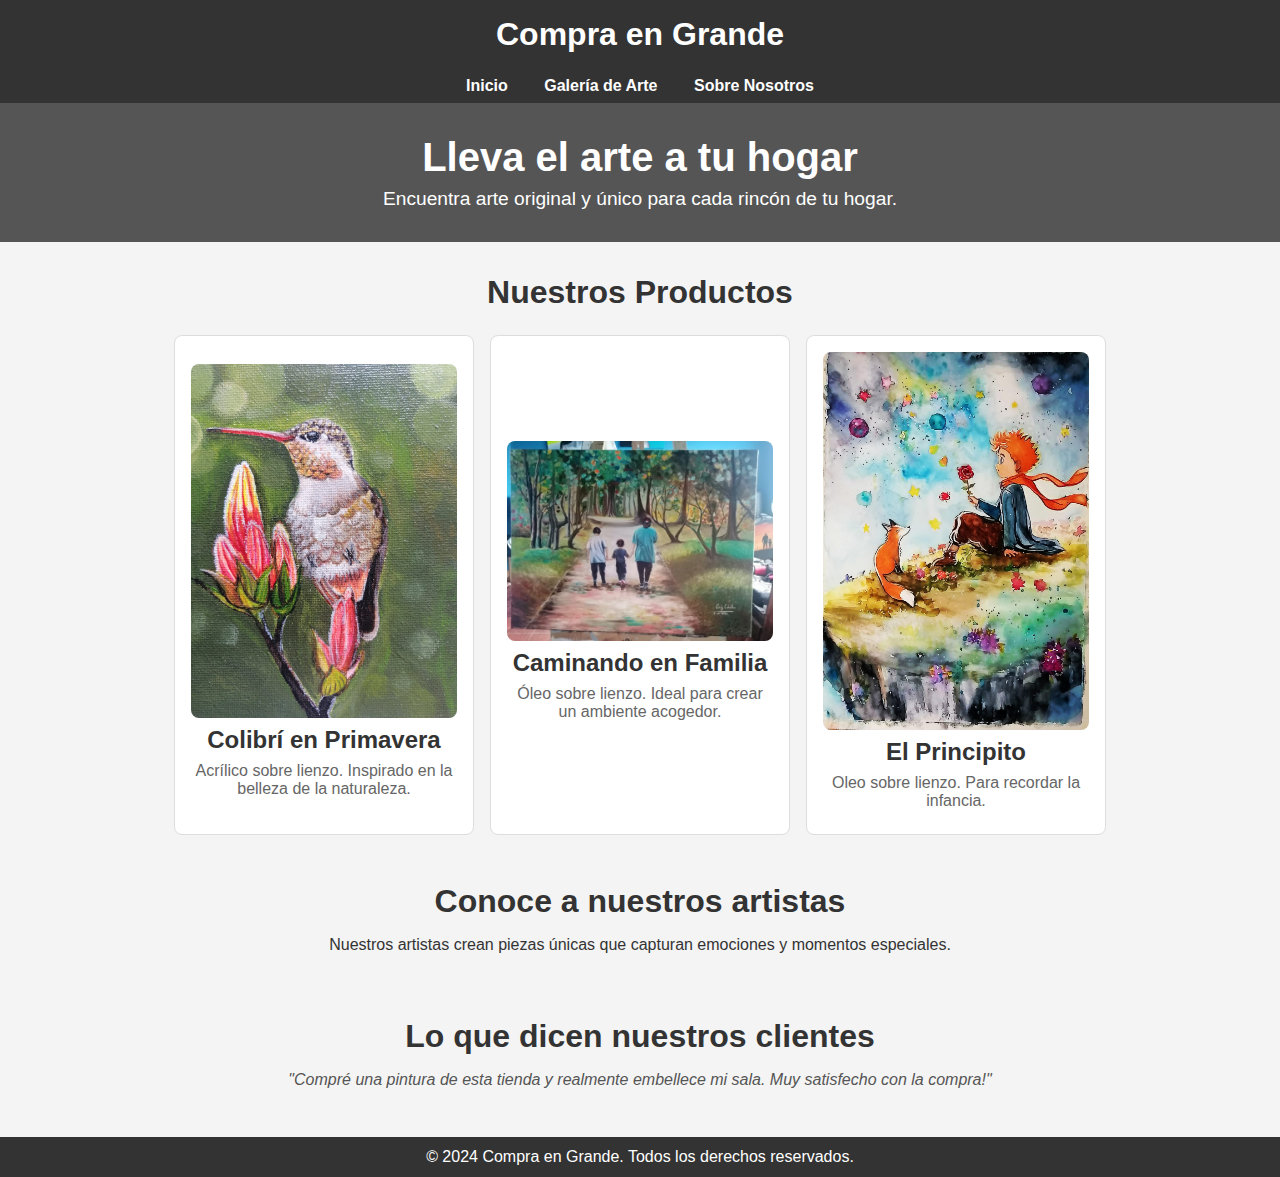
<file: index.html>
<!DOCTYPE html>
<html lang="es">
<head>
    <meta charset="UTF-8">
    <meta name="viewport" content="width=device-width, initial-scale=1.0">
    <title>Compra en Grande - Tienda de Arte</title>
    <link rel="stylesheet" href="./styles/style.css">
</head>
<body>
    <!-- Encabezado -->
    <header>
        <div class="logo">
            <h1>Compra en Grande</h1>
        </div>
    </header>
    <nav>
        <a href="#galeria">Inicio</a>
        <a href="./htmls/galeria.html">Galería de Arte</a>
        <a href="./htmls/nosotros.html">Sobre Nosotros</a>
    </nav>

    <!-- Banner Principal -->
    <section class="banner">
        <h2>Lleva el arte a tu hogar</h2>
        <p>Encuentra arte original y único para cada rincón de tu hogar.</p>
    </section>

    <!-- Galería de Arte -->
    <section id="galeria" class="galeria">
        <h2>Nuestros Productos</h2>
        <div class="productos">
            <div class="producto" onclick="verProducto('Colibrí en Primavera', 'Acrílico sobre lienzo', 100, '../imagenes/colobri en primavera.jpeg', true)">
                    <img src="./imagenes/colobri en primavera.jpeg" alt="Colibrí en Primavera">
                    <h3>Colibrí en Primavera</h3>
                    <p>Acrílico sobre lienzo. Inspirado en la belleza de la naturaleza.</p>
            </div>
            <div class="producto" onclick="verProducto('Caminando en Familia', 'Óleo sobre lienzo', 150, '../imagenes/caminando en familia.jpeg', true)">
                    <img src="./imagenes/caminando en familia.jpeg" alt="Caminando en Familia">
                    <h3>Caminando en Familia</h3>
                    <p>Óleo sobre lienzo. Ideal para crear un ambiente acogedor.</p>
            </div>
            <div class="producto" onclick="verProducto('El principito', 'Oleo sobre lienzo.', 100, '../imagenes/Principito.jpeg', true)">
                    <img src="./imagenes/Principito.jpeg" alt="Principito">
                    <h3>El Principito</h3>
                    <p>Oleo sobre lienzo. Para recordar la infancia.</p>
            </div>
        </div>
    </section>

    <!-- Sobre los Artistas -->
    <section id="artistas" class="artistas">
        <h2>Conoce a nuestros artistas</h2>
        <p>Nuestros artistas crean piezas únicas que capturan emociones y momentos especiales.</p>
    </section>

    <!-- Testimonios -->
    <section class="testimonios">
        <h2>Lo que dicen nuestros clientes</h2>
        <p>"Compré una pintura de esta tienda y realmente embellece mi sala. Muy satisfecho con la compra!"</p>
    </section>

    <!-- Pie de página -->
    <footer>
        <p>&copy; 2024 Compra en Grande. Todos los derechos reservados.</p>
    </footer>

    <script src="./scripts/script.js"></script>
</body>
</html>
</file>
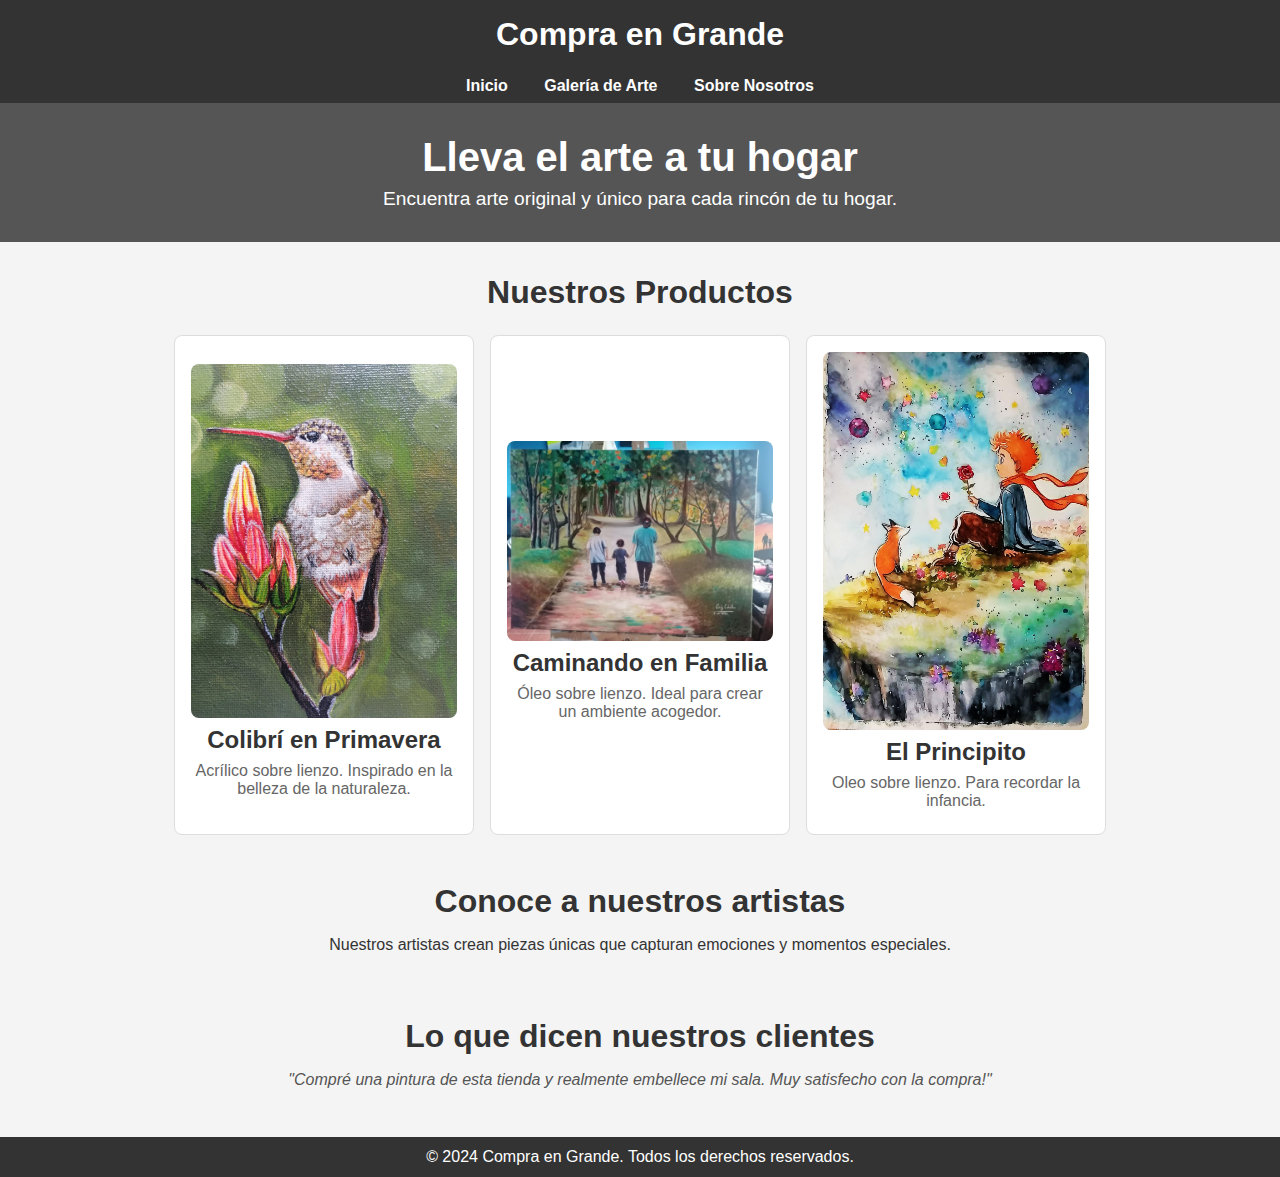
<file: htmls/index.html>
<!DOCTYPE html>
<html lang="es">
<head>
    <meta charset="UTF-8">
    <meta name="viewport" content="width=device-width, initial-scale=1.0">
    <title>Compra en Grande - Tienda de Arte</title>
    <link rel="stylesheet" href="../styles/style.css">
</head>
<body>
    <!-- Encabezado -->
    <header>
        <div class="logo">
            <h1>Compra en Grande</h1>
        </div>
    </header>
    <nav>
        <a href="#galeria">Inicio</a>
        <a href="./galeria.html">Galería de Arte</a>
        <a href="./nosotros.html">Sobre Nosotros</a>
    </nav>

    <!-- Banner Principal -->
    <section class="banner">
        <h2>Lleva el arte a tu hogar</h2>
        <p>Encuentra arte original y único para cada rincón de tu hogar.</p>
    </section>

    <!-- Galería de Arte -->
    <section id="galeria" class="galeria">
        <h2>Nuestros Productos</h2>
        <div class="productos">
            <div class="producto" onclick="verProducto('Colibrí en Primavera', 'Acrílico sobre lienzo', 100, '../imagenes/colobri en primavera.jpeg')">
                    <img src="../imagenes/colobri en primavera.jpeg" alt="Colibrí en Primavera">
                    <h3>Colibrí en Primavera</h3>
                    <p>Acrílico sobre lienzo. Inspirado en la belleza de la naturaleza.</p>
            </div>
            <div class="producto" onclick="verProducto('Caminando en Familia', 'Óleo sobre lienzo', 150, '../imagenes/caminando en familia.jpeg')">
                    <img src="../imagenes/caminando en familia.jpeg" alt="Caminando en Familia">
                    <h3>Caminando en Familia</h3>
                    <p>Óleo sobre lienzo. Ideal para crear un ambiente acogedor.</p>
            </div>
            <div class="producto" onclick="verProducto('El principito', 'Oleo sobre lienzo.', 100, '../imagenes/Principito.jpeg')">
                    <img src="../imagenes/Principito.jpeg" alt="Principito">
                    <h3>El Principito</h3>
                    <p>Oleo sobre lienzo. Para recordar la infancia.</p>
            </div>
        </div>
    </section>

    <!-- Sobre los Artistas -->
    <section id="artistas" class="artistas">
        <h2>Conoce a nuestros artistas</h2>
        <p>Nuestros artistas crean piezas únicas que capturan emociones y momentos especiales.</p>
    </section>

    <!-- Testimonios -->
    <section class="testimonios">
        <h2>Lo que dicen nuestros clientes</h2>
        <p>"Compré una pintura de esta tienda y realmente embellece mi sala. Muy satisfecho con la compra!"</p>
    </section>

    <!-- Pie de página -->
    <footer>
        <p>&copy; 2024 Compra en Grande. Todos los derechos reservados.</p>
    </footer>

    <script src="../scripts/script.js"></script>
</body>
</html>
</file>
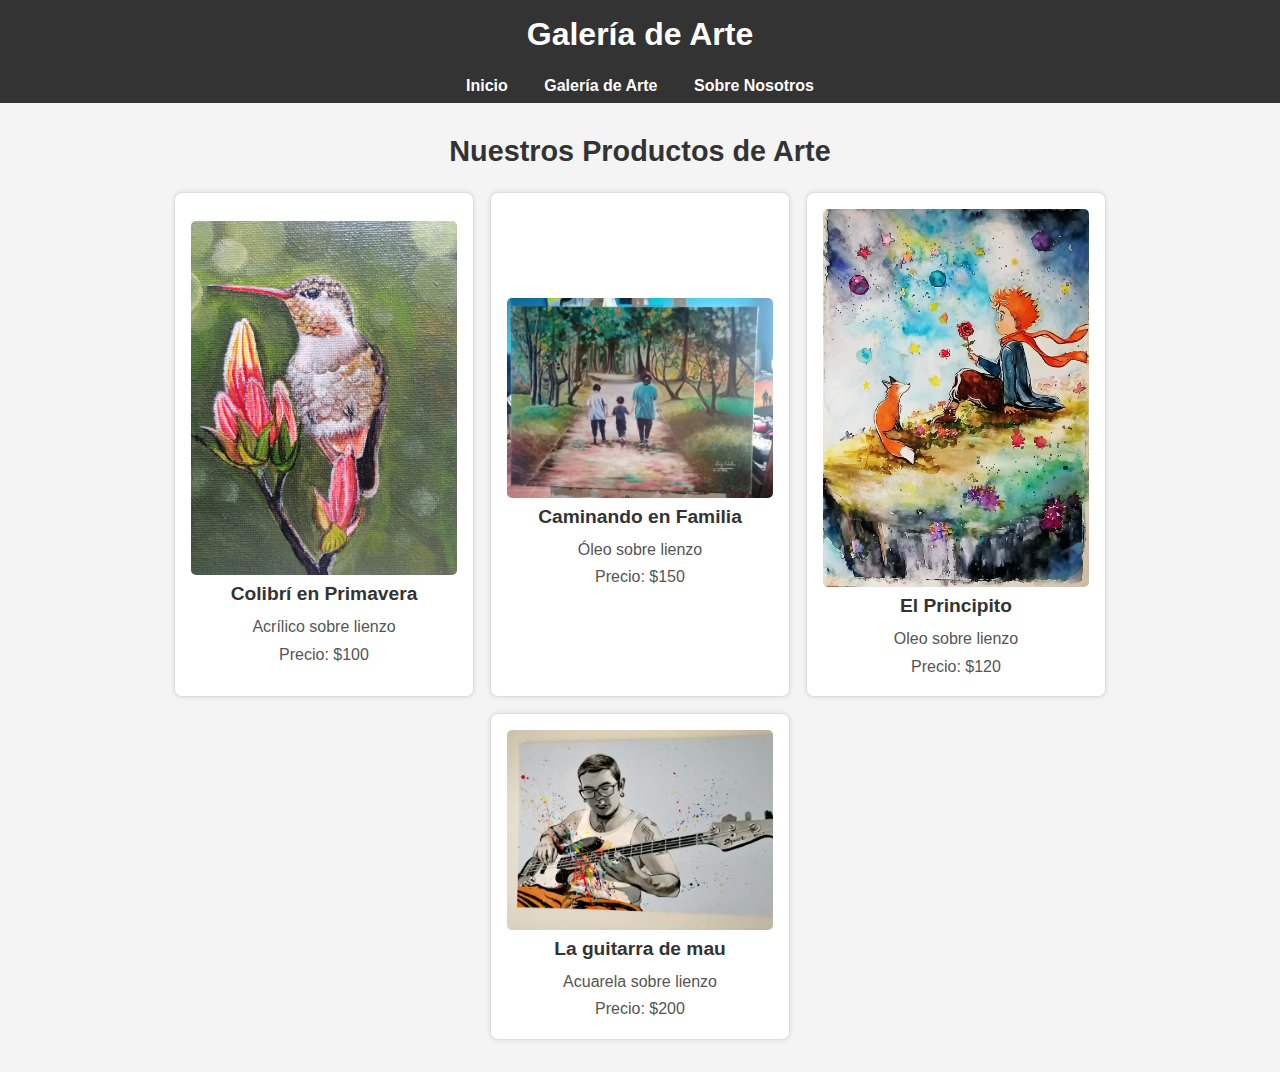
<file: htmls/galeria.html>
<!DOCTYPE html>
<html lang="es">
<head>
    <meta charset="UTF-8">
    <meta name="viewport" content="width=device-width, initial-scale=1.0">
    <title>Galería de Arte - Compra en Grande</title>
    <link rel="stylesheet" href="../styles/galeriastyle.css">
</head>
<body>
    <header>
        <div class="logo">
            <h1>Galería de Arte</h1>
        </div>
    </header>
    <nav>
        <a href="../index.html">Inicio</a>
        <a href="galeria.html">Galería de Arte</a>
        <a href="nosotros.html">Sobre Nosotros</a>
    </nav>

    <!-- Galería de Productos -->
    <section class="galeria">
        <h2>Nuestros Productos de Arte</h2>
        <div class="productos">
            <div class="producto" onclick="verProducto('Colibrí en Primavera', 'Acrílico sobre lienzo', 100, '../imagenes/colobri en primavera.jpeg')">
                <img src="../imagenes/colobri en primavera.jpeg" alt="Colibrí en Primavera">
                <h3>Colibrí en Primavera</h3>
                <p>Acrílico sobre lienzo</p>
                <p>Precio: $100</p>
            </div>
            <div class="producto" onclick="verProducto('Caminando en Familia', 'Óleo sobre lienzo', 150, '../imagenes/caminando en familia.jpeg')">
                <img src="../imagenes/caminando en familia.jpeg" alt="Caminando en Familia">
                <h3>Caminando en Familia</h3>
                <p>Óleo sobre lienzo</p>
                <p>Precio: $150</p>
            </div>

            <div class="producto" onclick="verProducto('El principito', 'Oleo sobre lienzo.', 120, '../imagenes/Principito.jpeg')">
                <img src="../imagenes/Principito.jpeg" alt="Principito">
                <h3>El Principito</h3>
                <p>Oleo sobre lienzo</p>
                <p>Precio: $120</p>
            </div>

            <div class="producto" onclick="verProducto('La guitarra de mau', 'Acuarela sobre lienzo.', 200, '../imagenes/la guitarra de mau.jpeg')">
                <img src="../imagenes/la guitarra de mau.jpeg" alt="la guitarra de mau">
                <h3>La guitarra de mau</h3>
                <p>Acuarela sobre lienzo</p>
                <p>Precio: $200</p>
            </div>
            <!-- Agrega más productos aquí según sea necesario -->
        </div>
    </section>

    <script src="../scripts/script.js"></script>
</body>
</html>
</file>
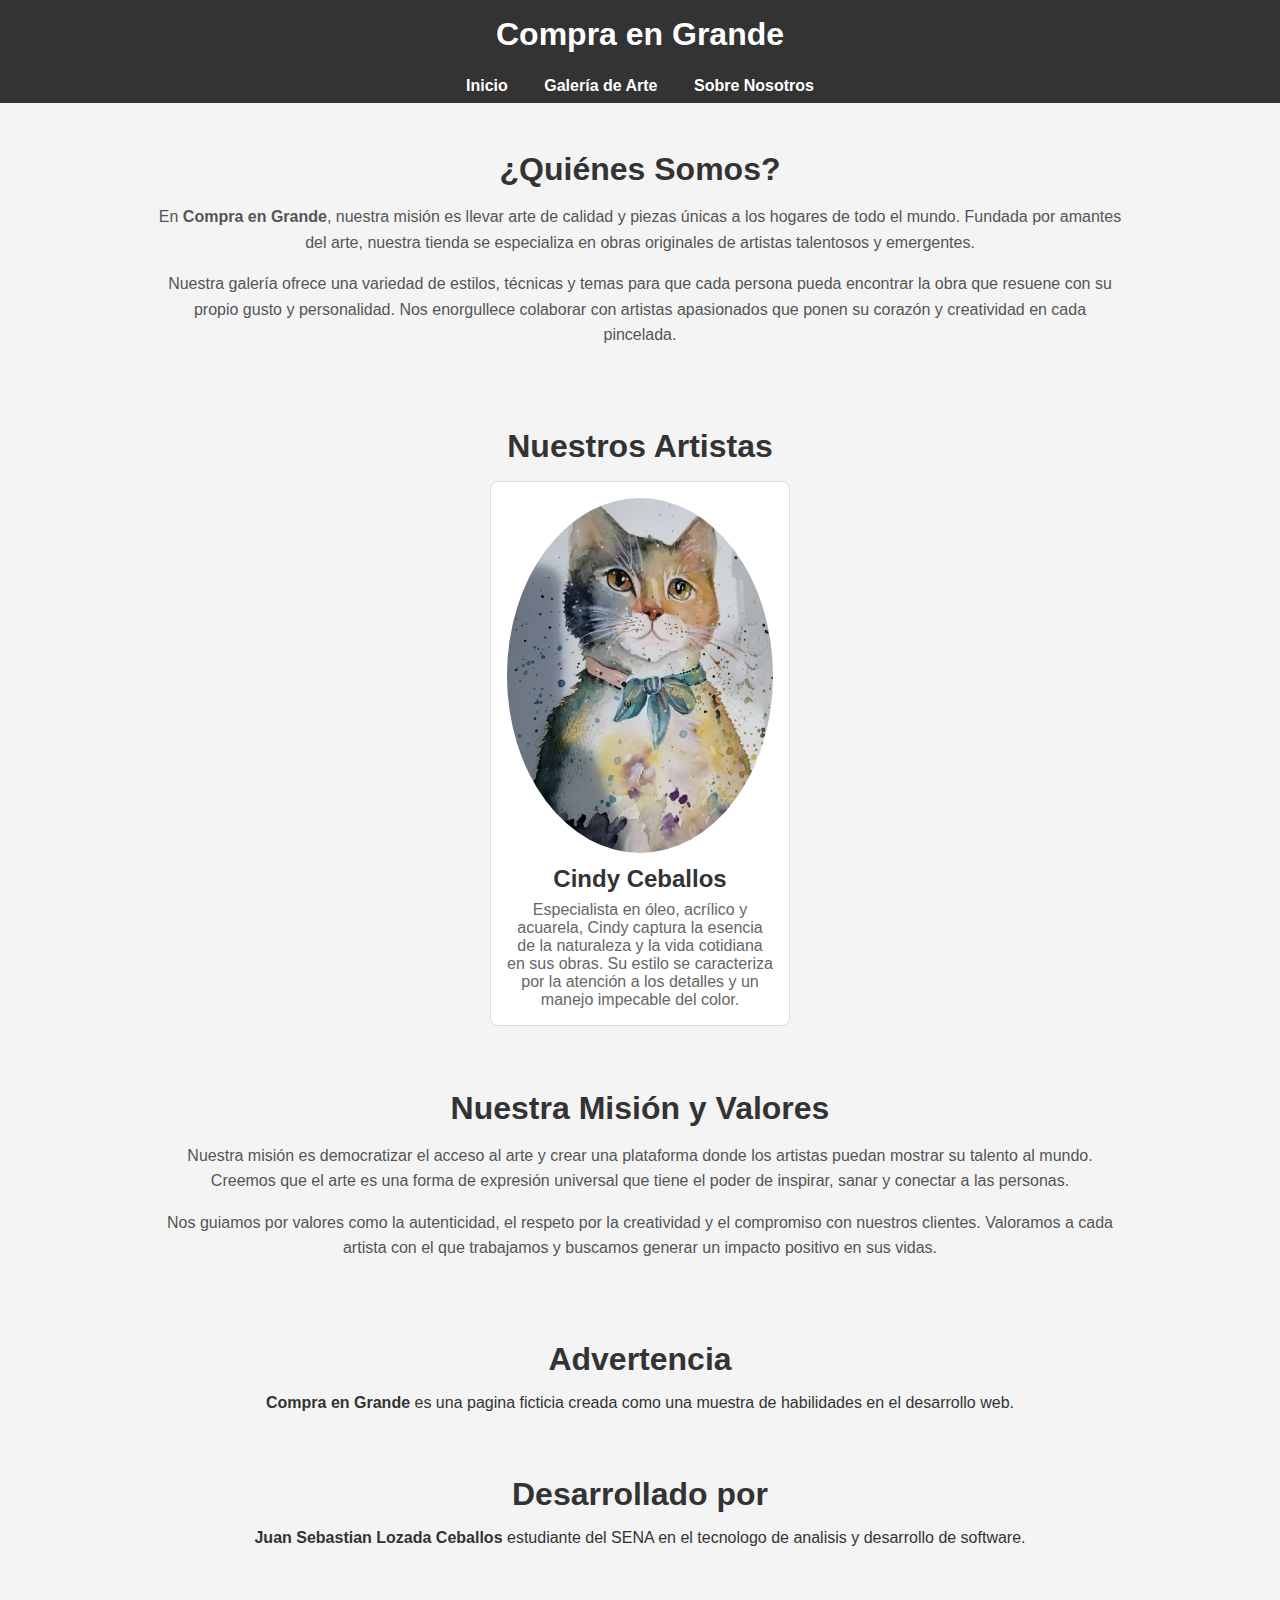
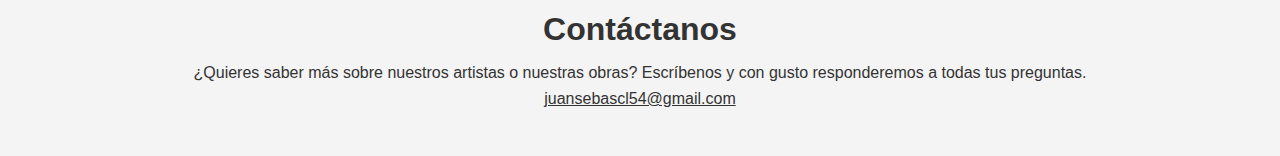
<file: htmls/nosotros.html>
<!DOCTYPE html>
<html lang="es">
<head>
    <meta charset="UTF-8">
    <meta name="viewport" content="width=device-width, initial-scale=1.0">
    <title>Sobre Nosotros - Compra en Grande</title>
    <link rel="stylesheet" href="../styles/nosotrosStyle.css">
</head>
<body>
    <!-- Encabezado -->
    <header>
        <div class="logo">
            <h1>Compra en Grande</h1>
        </div>
    </header>
    <nav>
        <a href="../index.html">Inicio</a>
        <a href="galeria.html">Galería de Arte</a>
        <a href="nosotros.html">Sobre Nosotros</a>
    </nav>

    <!-- Sección de Sobre Nosotros -->
    <section class="sobre-nosotros">
        <h2>¿Quiénes Somos?</h2>
        <p>En <strong>Compra en Grande</strong>, nuestra misión es llevar arte de calidad y piezas únicas a los hogares de todo el mundo. Fundada por amantes del arte, nuestra tienda se especializa en obras originales de artistas talentosos y emergentes.</p>
        <p>Nuestra galería ofrece una variedad de estilos, técnicas y temas para que cada persona pueda encontrar la obra que resuene con su propio gusto y personalidad. Nos enorgullece colaborar con artistas apasionados que ponen su corazón y creatividad en cada pincelada.</p>
    </section>

    <!-- Sección de Artistas -->
    <section class="artistas">
        <h2>Nuestros Artistas</h2>
        <div class="artistas-lista">
            <div class="artista">
                <img src="../imagenes/perfil.jpeg" alt="Artista 1">
                <h3>Cindy Ceballos</h3>
                <p>Especialista en óleo, acrílico y acuarela, Cindy captura la esencia de la naturaleza y la vida cotidiana en sus obras. Su estilo se caracteriza por la atención a los detalles y un manejo impecable del color.</p>
            </div>
        </div>
    </section>

    <!-- Sección de Misión y Valores -->
    <section class="mision">
        <h2>Nuestra Misión y Valores</h2>
        <p>Nuestra misión es democratizar el acceso al arte y crear una plataforma donde los artistas puedan mostrar su talento al mundo. Creemos que el arte es una forma de expresión universal que tiene el poder de inspirar, sanar y conectar a las personas.</p>
        <p>Nos guiamos por valores como la autenticidad, el respeto por la creatividad y el compromiso con nuestros clientes. Valoramos a cada artista con el que trabajamos y buscamos generar un impacto positivo en sus vidas.</p>
    </section>

    <!-- Sección de Misión y Valores -->
    <section class="advertencia">
        <h2>Advertencia</h2>
        <p><strong>Compra en Grande</strong> es una pagina ficticia creada como una muestra de habilidades en el desarrollo web.</p>
    </section>

    <section class="desarrollo">
        <h2>Desarrollado por</h2>
        <p><strong>Juan Sebastian Lozada Ceballos</strong> estudiante del SENA en el tecnologo de analisis y desarrollo de software.</p>
    </section>

    <!-- Sección de Contacto -->
    <section class="contacto">
        <h2>Contáctanos</h2>
        <p>¿Quieres saber más sobre nuestros artistas o nuestras obras? Escríbenos y con gusto responderemos a todas tus preguntas.</p>
        <a href="mailto:juansebascl54@gmail.com">juansebascl54@gmail.com</a>
    </section>

</body>
</html>
</file>
<file: styles/style.css>
/* Estilos generales */
* {
    margin: 0;
    padding: 0;
    box-sizing: border-box;
    font-family: Arial, sans-serif;
}

body {
    background-color: #f4f4f4;
    color: #333;
}

header {
    background-color: #333;
    color: #fff;
    padding: 1rem;
    text-align: center;
}

header h1 {
    font-size: 2rem;
}

nav {
    background-color: #333;
    text-align: center;
    padding: 0.5rem 0;
    position: sticky;
    top: 0px;
    z-index: 1000;
}

nav a {
    color: #fff;
    text-decoration: none;
    margin: 0 1rem;
    font-weight: bold;
}

nav a:hover {
    text-decoration: underline;
}

/* Banner */
.banner {
    background: #555;
    color: #fff;
    padding: 2rem;
    text-align: center;
}

.banner h2 {
    font-size: 2.5rem;
    margin-bottom: 0.5rem;
}

.banner p {
    font-size: 1.2rem;
}

/* Galería de Arte */
.galeria {
    max-width: 1200px;
    margin: 2rem auto;
    padding: 0 1rem;
}

.galeria h2 {
    font-size: 2rem;
    text-align: center;
    margin-bottom: 1.5rem;
}

.productos {
    display: flex;
    flex-wrap: wrap;
    gap: 1rem;
    justify-content: center;
}

.producto {
    background-color: #fff;
    border: 1px solid #ddd;
    border-radius: 8px;
    padding: 1rem;
    max-width: 300px;
    text-align: center;
    flex: 1 1 300px;
    transition: transform 0.3s;
    display: flex;
    flex-direction: column;
    justify-content: center;
}

.producto:hover {
    transform: scale(1.05);
    cursor: pointer;
}

.producto div{
    height: 92%;
    width: 100%;
}

.producto img {
    width: 100%;
    height: auto;
    border-radius: 8px;
}

.producto h3 {
    font-size: 1.5rem;
    margin: 0.5rem 0;
}

.producto p {
    color: #666;
    margin-bottom: 0.5rem;
}

/* Sección Artistas */
.artistas, .testimonios, .contacto {
    max-width: 1200px;
    margin: 2rem auto;
    padding: 1rem;
    text-align: center;
}

.artistas h2, .testimonios h2, .contacto h2 {
    font-size: 2rem;
    margin-bottom: 1rem;
}

.testimonios p {
    font-style: italic;
    color: #555;
    margin-top: 0.5rem;
}

footer{
    background-color: #333;
    color: #fff;
    height: 40px;
    display: flex;
    align-items: center;
    justify-content: center;
}

/* Responsive Design */
@media (max-width: 768px) {
    header .logo h1 {
        font-size: 1.8rem;
    }

    .banner h2 {
        font-size: 2rem;
    }

    .productos {
        flex-direction: column;
        align-items: center;
    }

    .producto {
        max-width: 90%;
    }
}

@media (max-width: 480px) {
    nav a {
        margin: 0 0.5rem;
        font-size: 0.9rem;
    }

    .banner h2 {
        font-size: 1.5rem;
    }

    .banner p {
        font-size: 1rem;
    }

    .galeria h2, .artistas h2, .testimonios h2, .contacto h2 {
        font-size: 1.5rem;
    }

    .producto h3 {
        font-size: 1.2rem;
    }
}
</file>
<file: styles/galeriastyle.css>
/* Estilos generales */
* {
    margin: 0;
    padding: 0;
    box-sizing: border-box;
    font-family: Arial, sans-serif;
}

body {
    background-color: #f4f4f4;
    color: #333;
}

/* Encabezado */
header {
    background-color: #333;
    color: #fff;
    padding: 1rem;
    text-align: center;
}

header .logo h1 {
    font-size: 2rem;
}

nav {
    background-color: #333;
    text-align: center;
    padding: 0.5rem 0;
    position: sticky;
    top: 0px;
    z-index: 1000;
}

nav a {
    color: #fff;
    text-decoration: none;
    margin: 0 1rem;
    font-weight: bold;
}

nav a:hover {
    text-decoration: underline;
}

/* Galería de Productos */
.galeria {
    max-width: 1200px;
    margin: 2rem auto;
    padding: 0 1rem;
}

.galeria h2 {
    font-size: 1.8rem;
    text-align: center;
    margin-bottom: 1.5rem;
}

.productos {
    display: flex;
    flex-wrap: wrap;
    gap: 1rem;
    justify-content: center;
}

.producto {
    background-color: #fff;
    border: 1px solid #ddd;
    border-radius: 8px;
    box-shadow: 0 0 5px rgba(0, 0, 0, 0.1);
    padding: 1rem;
    text-align: center;
    width: 300px;
    transition: transform 0.3s;
    display: flex;
    flex-direction: column;
    justify-content: center;
}

.producto:hover {
    transform: scale(1.05);
    cursor: pointer;
}

.producto img {
    max-width: 100%;
    border-radius: 5px;
}

.producto h3 {
    font-size: 1.2rem;
    margin: 0.5rem 0;
}

.producto p {
    color: #555;
    margin: 0.3rem 0;
}

/* Responsividad */
@media (max-width: 768px) {
    .productos {
        flex-direction: column;
        align-items: center;
    }

    .producto {
        width: 90%;
    }
}
</file>
<file: styles/nosotrosStyle.css>
/* Estilos generales */
* {
    margin: 0;
    padding: 0;
    box-sizing: border-box;
    font-family: Arial, sans-serif;
}

body {
    background-color: #f4f4f4;
    color: #333;
}

header {
    background-color: #333;
    color: #fff;
    padding: 1rem;
    text-align: center;
}

header .logo h1 {
    font-size: 2rem;
}

nav {
    background-color: #333;
    text-align: center;
    padding: 0.5rem 0;
    position: sticky;
    top: 0px;
    z-index: 1000;
}

nav a {
    color: #fff;
    text-decoration: none;
    margin: 0 1rem;
    font-weight: bold;
}

nav a:hover {
    text-decoration: underline;
}

/* Sección Sobre Nosotros */
.sobre-nosotros, .artistas, .mision, .contacto, .advertencia, .desarrollo {
    max-width: 1000px;
    margin: 2rem auto;
    padding: 1rem;
    text-align: center;
}

.sobre-nosotros h2, .artistas h2, .mision h2, .contacto h2, .advertencia h2, .desarrollo h2{
    font-size: 2rem;
    margin-bottom: 1rem;
}

.sobre-nosotros p, .mision p {
    color: #555;
    line-height: 1.6;
    margin-bottom: 1rem;
}

/* Sección de Artistas */
.artistas-lista {
    display: flex;
    flex-wrap: wrap;
    gap: 1rem;
    justify-content: center;
}

.artista {
    background-color: #fff;
    border: 1px solid #ddd;
    border-radius: 8px;
    padding: 1rem;
    max-width: 300px;
    text-align: center;
}

.artista img {
    width: 100%;
    height: auto;
    border-radius: 50%;
}

.artista h3 {
    font-size: 1.5rem;
    margin: 0.5rem 0;
}

.artista p {
    color: #666;
}

/* Sección de Contacto */
.contacto a {
    display: inline-block;
    margin-top: 0.5rem;
    color: #333;
    text-decoration: underline;
}

/* Responsive Design */
@media (max-width: 768px) {
    .artistas-lista {
        flex-direction: column;
        align-items: center;
    }
}

@media (max-width: 480px) {
    header .logo h1 {
        font-size: 1.8rem;
    }

    nav a {
        margin: 0 0.5rem;
    }

    .sobre-nosotros h2, .artistas h2, .mision h2, .contacto h2 {
        font-size: 1.5rem;
    }
}
</file>
